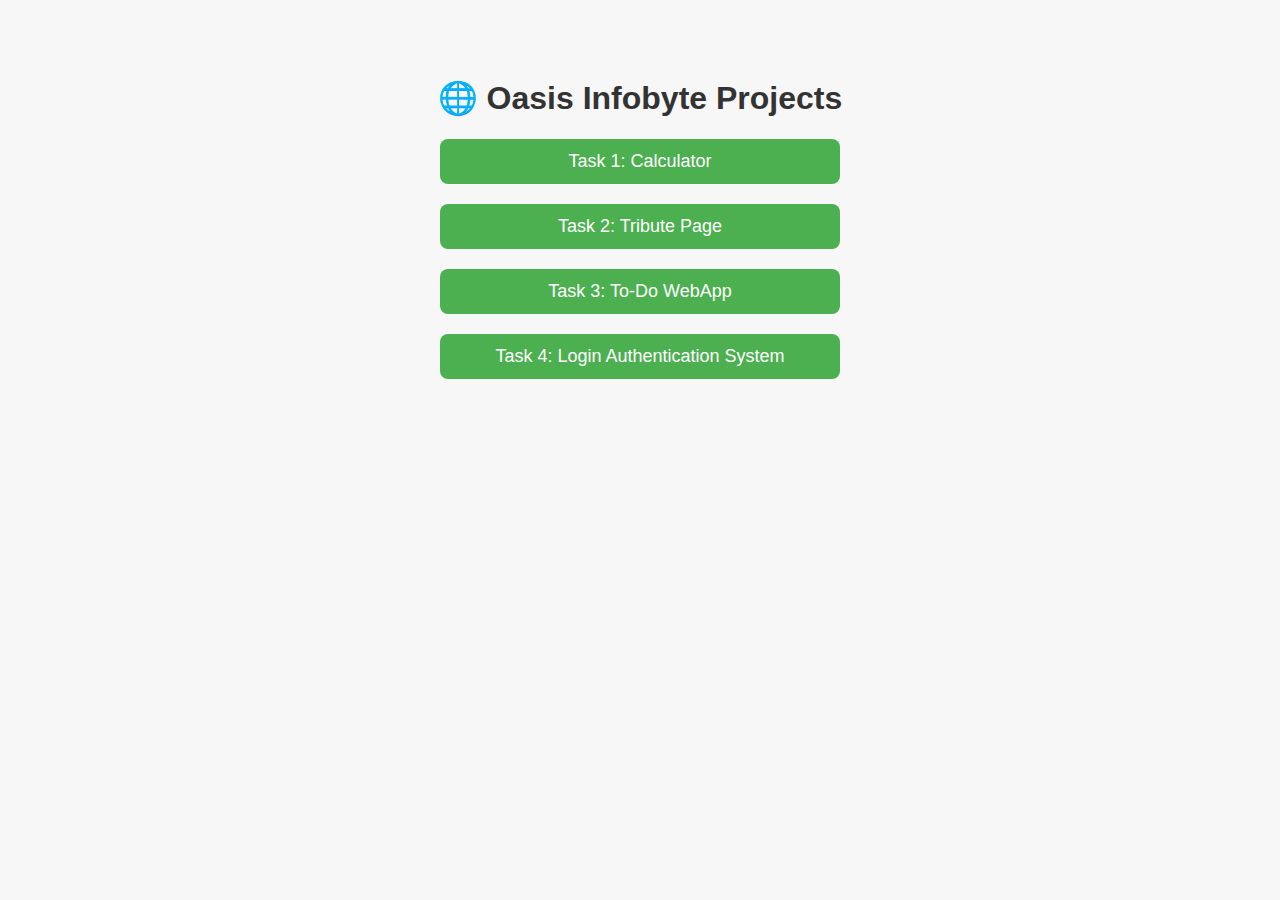
<file: index.html>
<!DOCTYPE html>
<html lang="en">
<head>
  <meta charset="UTF-8" />
  <meta name="viewport" content="width=device-width, initial-scale=1.0"/>
  <title>Oasis Infobyte Tasks</title>
  <style>
    body {
      font-family: Arial, sans-serif;
      background: #f7f7f7;
      text-align: center;
      padding: 50px;
    }
    h1 {
      color: #333;
    }
    .task-list {
      margin-top: 30px;
      display: flex;
      flex-direction: column;
      gap: 20px;
      max-width: 400px;
      margin: auto;
    }
    a {
      display: block;
      background: #4CAF50;
      color: white;
      text-decoration: none;
      padding: 12px;
      border-radius: 8px;
      font-size: 18px;
    }
    a:hover {
      background: #45a049;
    }
  </style>
</head>
<body>
  <h1>🌐 Oasis Infobyte Projects</h1>
  <div class="task-list">
    <a href="./calculator/" target="_blank">Task 1: Calculator</a>
    <a href="./tribute/" target="_blank">Task 2: Tribute Page</a>
    <a href="./webapp/" target="_blank">Task 3: To-Do WebApp</a>
    <a href="./loginpage/" target="_blank">Task 4: Login Authentication System</a>
  </div>
</body>
</html>
</file>
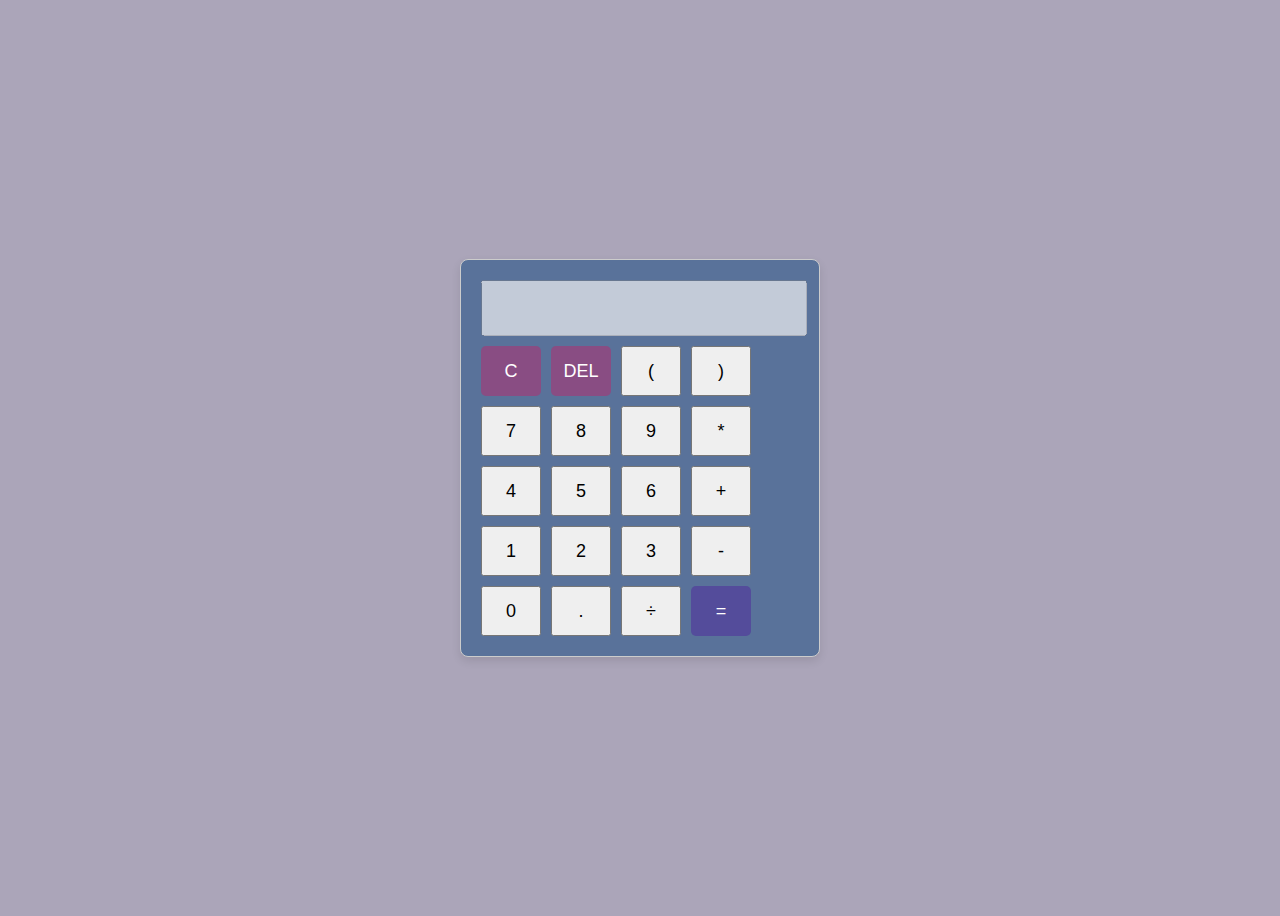
<file: calculator/index.html>
<!DOCTYPE html>
<html lang="en">
<head>
  <meta charset="UTF-8">
  <title>Calculator</title>
  <link rel="stylesheet" href="style.css">
</head>
<body>

<div class="calculator">
  <input type="text" id="display" disabled>
  <div class="buttons">
    <button onclick="clearDisplay()" class="colour">C</button>
    <button onclick="deleteLast()" class="colour">DEL</button>
    <button onclick="appendValue('(')">(</button>
    <button onclick="appendValue(')')">)</button>

    <button onclick="appendValue('7')">7</button>
    <button onclick="appendValue('8')">8</button>
    <button onclick="appendValue('9')">9</button>
    <button onclick="appendValue('*')">*</button>

    <button onclick="appendValue('4')">4</button>
    <button onclick="appendValue('5')">5</button>
    <button onclick="appendValue('6')">6</button>
    <button onclick="appendValue('+')">+</button>

    <button onclick="appendValue('1')">1</button>
    <button onclick="appendValue('2')">2</button>
    <button onclick="appendValue('3')">3</button>
    <button onclick="appendValue('-')">-</button>

    <button onclick="appendValue('0')">0</button>
    <button onclick="appendValue('.')">.</button>
    <button onclick="appendValue('/')">÷</button>
    <button onclick="calculateResult()" class="bg">=</button>

  </div>
</div>

<script src="script.js"></script>
</body>
</html>
</file>
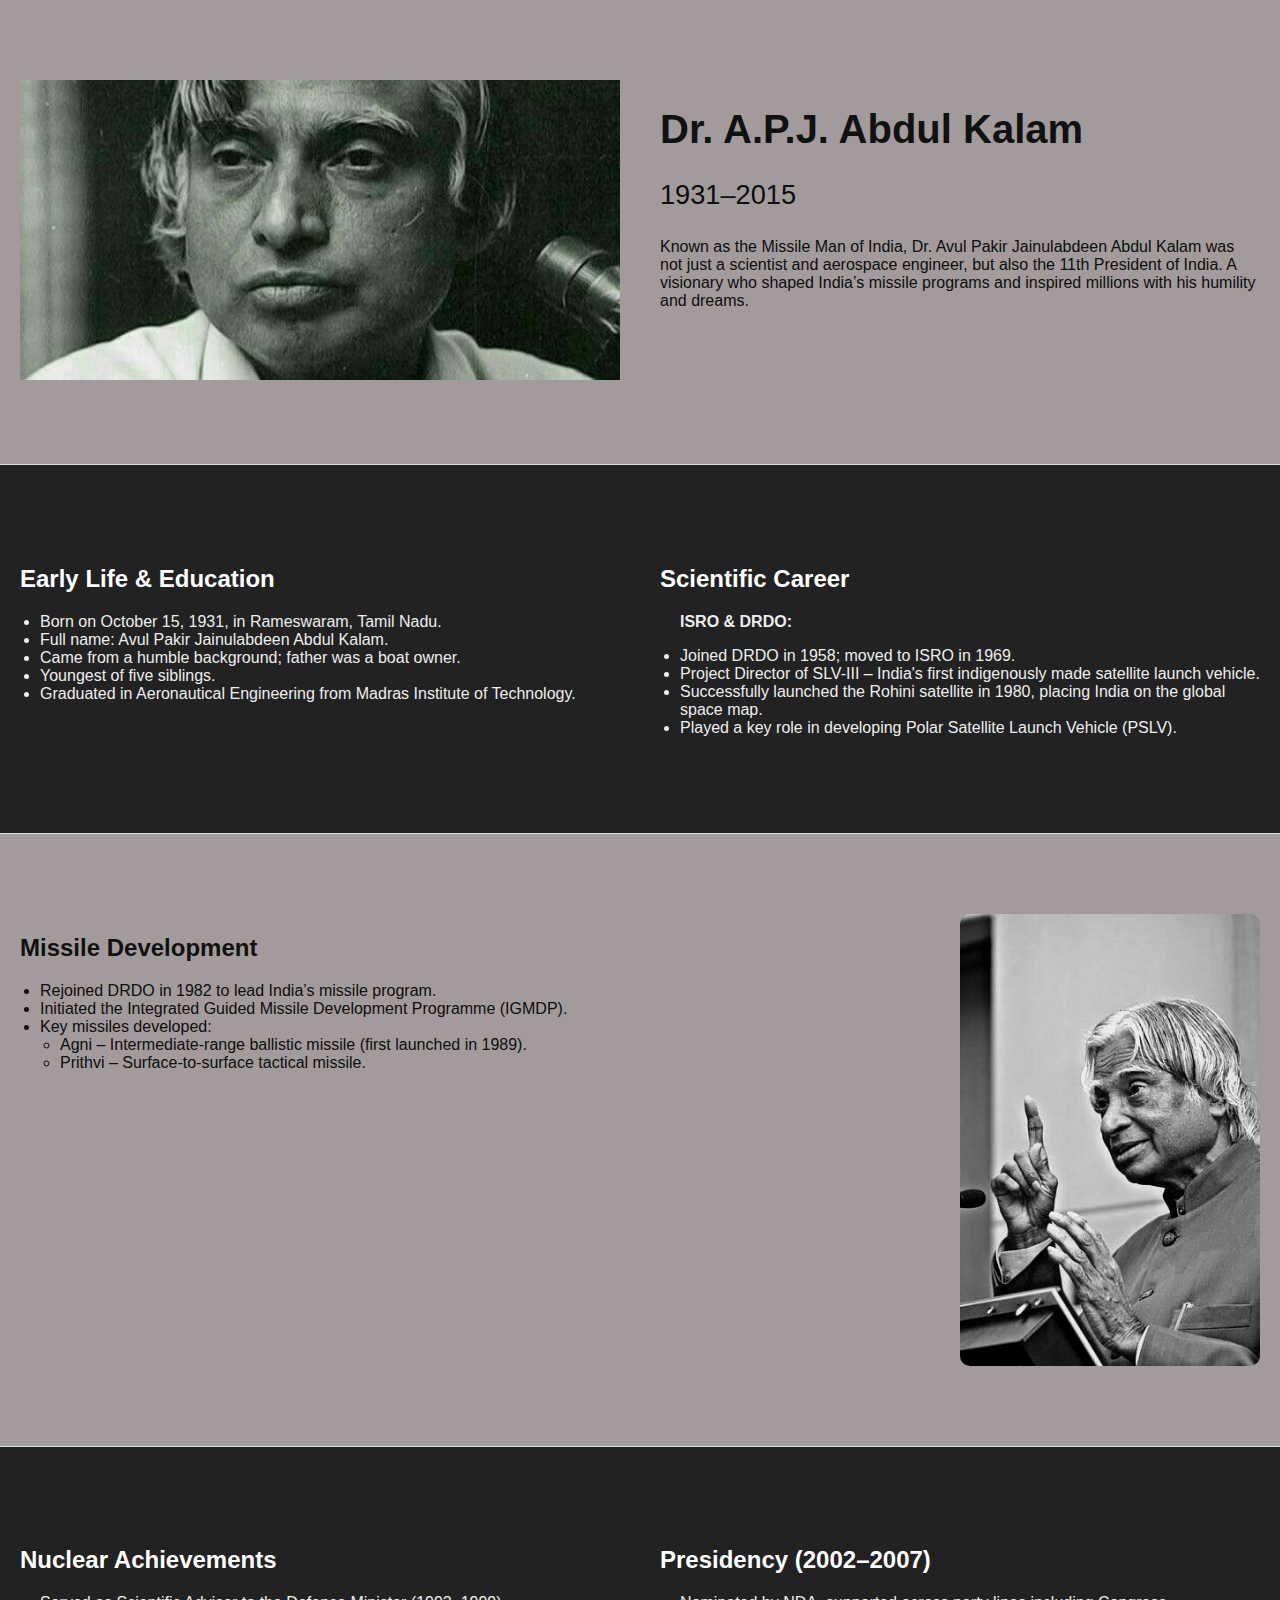
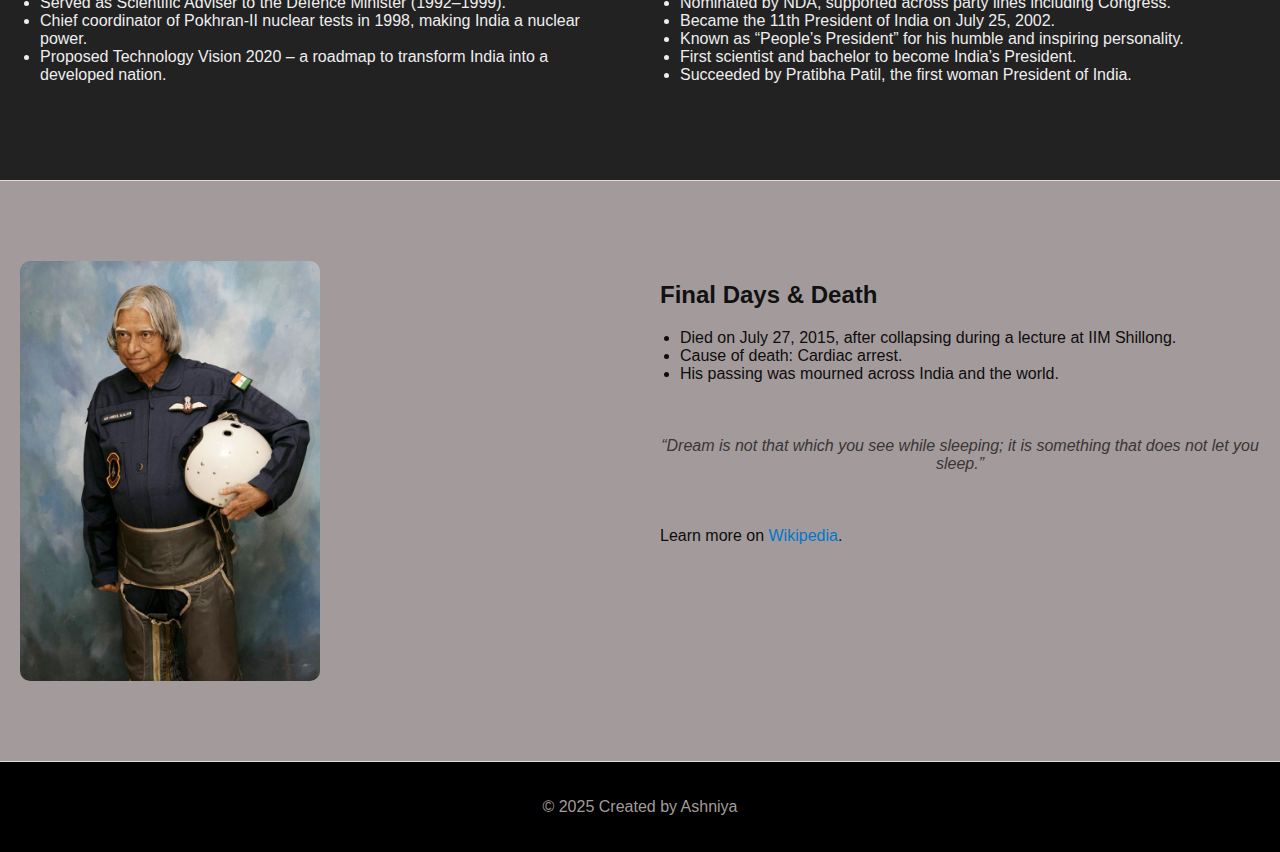
<file: tribute/Tribute.html>
<!DOCTYPE html>
<html lang="en">
<head>
  <meta charset="UTF-8">
  <meta name="viewport" content="width=device-width, initial-scale=1.0">
  <title>Tribute page</title>
  
  <style>
    body {
      margin: 0;
      font-family: 'Segoe UI', Tahoma, Geneva, Verdana, sans-serif;
      background-color: #696868cb;
      color: #0d0d0d;
    }

      .quote {
      font-style: italic;
      color: #383636;
      text-align: center;
      margin: 20px 0;
      }

    .section {
      display: flex;
      flex-wrap: wrap;
      padding: 60px 0;
      background-color: #a39b9b;
      border-bottom: 1px solid #ddd;
    }

    .half {
      flex: 1;
      padding: 20px ;
    }

    .image {
      width: 100%;
      height: 300px;
      object-fit: cover;
    }

    h1, h2 {
      color: #111;
    }


    ul {
      padding-left: 20px;
    }

    .dark-section {
      background-color: #222;
      color: #eee;
    }

    .dark-section h2 {
      color: #fff;
    }

    .img-col1 {
      display: flex;
      justify-content: flex-end;
    }
    .img-col2 {
      display: flex;
      justify-content: flex-start;
    }

    .img-large {
      width: 100%;
      max-width: 300px;
      height: 100%;
      object-fit: cover;
      border-radius: 10px;
    }

    a {
      color: #0077cc;
      text-decoration: none;
    }
  </style>
</head>
<body>

  <!-- Page 1: Intro -->
  <div class="section">
    <div class="half">
      <img src="images/APJ Abdul Kalam.jpg" alt="Dr Kalam" class="image">
    </div>
    <div class="half">
      <h1 style="font-size: 2.5em;">Dr. A.P.J. Abdul Kalam</h1>
      <P Style="font-size:1.7em; justify-content:center;">1931–2015</P>
      <p>Known as the Missile Man of India, Dr. Avul Pakir Jainulabdeen Abdul Kalam was not just a scientist and aerospace engineer, but also the 11th President of India. A visionary who shaped India’s missile programs and inspired millions with his humility and dreams.</p>
    </div>
  </div>

  <!-- Page 2: Early Life & Education -->
  <div class="section dark-section">
    <div class="half">
      <h2>Early Life & Education</h2>
      <ul>
        <li>Born on October 15, 1931, in Rameswaram, Tamil Nadu.</li>
        <li>Full name: Avul Pakir Jainulabdeen Abdul Kalam.</li>
        <li>Came from a humble background; father was a boat owner.</li>
        <li>Youngest of five siblings.</li>
        <li>Graduated in Aeronautical Engineering from Madras Institute of Technology.</li>
      </ul>
    </div>
    <div class="half">
      <h2>Scientific Career</h2>
      <ul>
        <p><b>ISRO & DRDO:</b></p>
        <li>Joined DRDO in 1958; moved to ISRO in 1969.</li>
        <li>Project Director of SLV-III – India's first indigenously made satellite launch vehicle.</li>
        <li>Successfully launched the Rohini satellite in 1980, placing India on the global space map.</li>
        <li>Played a key role in developing Polar Satellite Launch Vehicle (PSLV).</li>
        
      </ul>
    </div>
  </div>

  <!-- Page 3: Missile Development -->
  <div class="section">
    <div class="half">
      <h2>Missile Development</h2>
      <ul>
        <li>Rejoined DRDO in 1982 to lead India’s missile program.</li>
        <li>Initiated the Integrated Guided Missile Development Programme (IGMDP).</li>
        <li>Key missiles developed:</li>
        <ul>
          <li>Agni – Intermediate-range ballistic missile (first launched in 1989).</li>
          <li>Prithvi – Surface-to-surface tactical missile.</li>
        </ul>
      </ul>
    </div>
    <div class="half img-col1">
      <img src="images/apj2.jpg" class="img-large" alt="Missile Kalam">
    </div>
  </div>

  <!-- Page 4: Nuclear Achievements & Presidency -->
  <div class="section dark-section">
    <div class="half">
      <h2>Nuclear Achievements</h2>
      <ul>
        <li>Served as Scientific Adviser to the Defence Minister (1992–1999).</li>
        <li>Chief coordinator of Pokhran-II nuclear tests in 1998, making India a nuclear power.</li>
        <li>Proposed Technology Vision 2020 – a roadmap to transform India into a developed nation.</li>
      </ul>
    </div>
    <div class="half">
      <h2>Presidency (2002–2007)</h2>
      <ul>
        <li>Nominated by NDA, supported across party lines including Congress.</li>
        <li>Became the 11th President of India on July 25, 2002.</li>
        <li>Known as “People’s President” for his humble and inspiring personality.</li>
        <li>First scientist and bachelor to become India’s President.</li>
        <li>Succeeded by Pratibha Patil, the first woman President of India.</li>
      </ul>
    </div>
  </div>

  <!-- Page 5: Final -->
  <div class="section">
    <div class="half img-col2">
      <img src="images/Apj 3.jpg" class="img-large" alt="Final Kalam">
    </div>
    <div class="half">
      <h2>Final Days & Death</h2>
      <ul>
        <li>Died on July 27, 2015, after collapsing during a lecture at IIM Shillong.</li>
        <li>Cause of death: Cardiac arrest.</li>
        <li>His passing was mourned across India and the world.</li>
      </ul>
      <br>
      <p class="quote">“Dream is not that which you see while sleeping; it is something that does not let you sleep.”</p>
      <br>
      <p>Learn more on <a href="https://en.wikipedia.org/wiki/A._P._J._Abdul_Kalam" target="_blank">Wikipedia</a>.</p>
    </div>
  </div>
  <footer style="text-align: center;color: #a39b9b; padding: 20px; background-color:black;">
    <p>© 2025 Created by Ashniya</p>
</footer>

</body>
</html>
</file>
<file: calculator/style.css>
body {
  font-family: Arial, sans-serif;
  background-color: #837a98ad;
  display: flex;
  justify-content: center;
  align-items: center;
  height: 100vh;
}
.calculator {
  border: 1px solid #ccc;
  padding: 20px;
  background: rgb(89, 114, 154);
  border-radius: 8px;
  box-shadow: 0 4px 10px rgba(0,0,0,0.1);
}
#display {
  width: 100%;
  height: 50px;
  font-size: 24px;
  text-align: right;
  margin-bottom: 10px;
}
.buttons {
  display: grid;
  grid-template-columns: repeat(4, 60px);
  gap: 10px;
}
button {
  height: 50px;
  font-size: 18px;
  cursor: pointer;
}
.bg{
    background-color: #523c9bb5;
    color: white;
    border: none;
    border-radius: 5px;
}
.colour{
    background-color: #9d3e79b5;
    color: white;
    border: none;
    border-radius: 5px;
}
</file>
